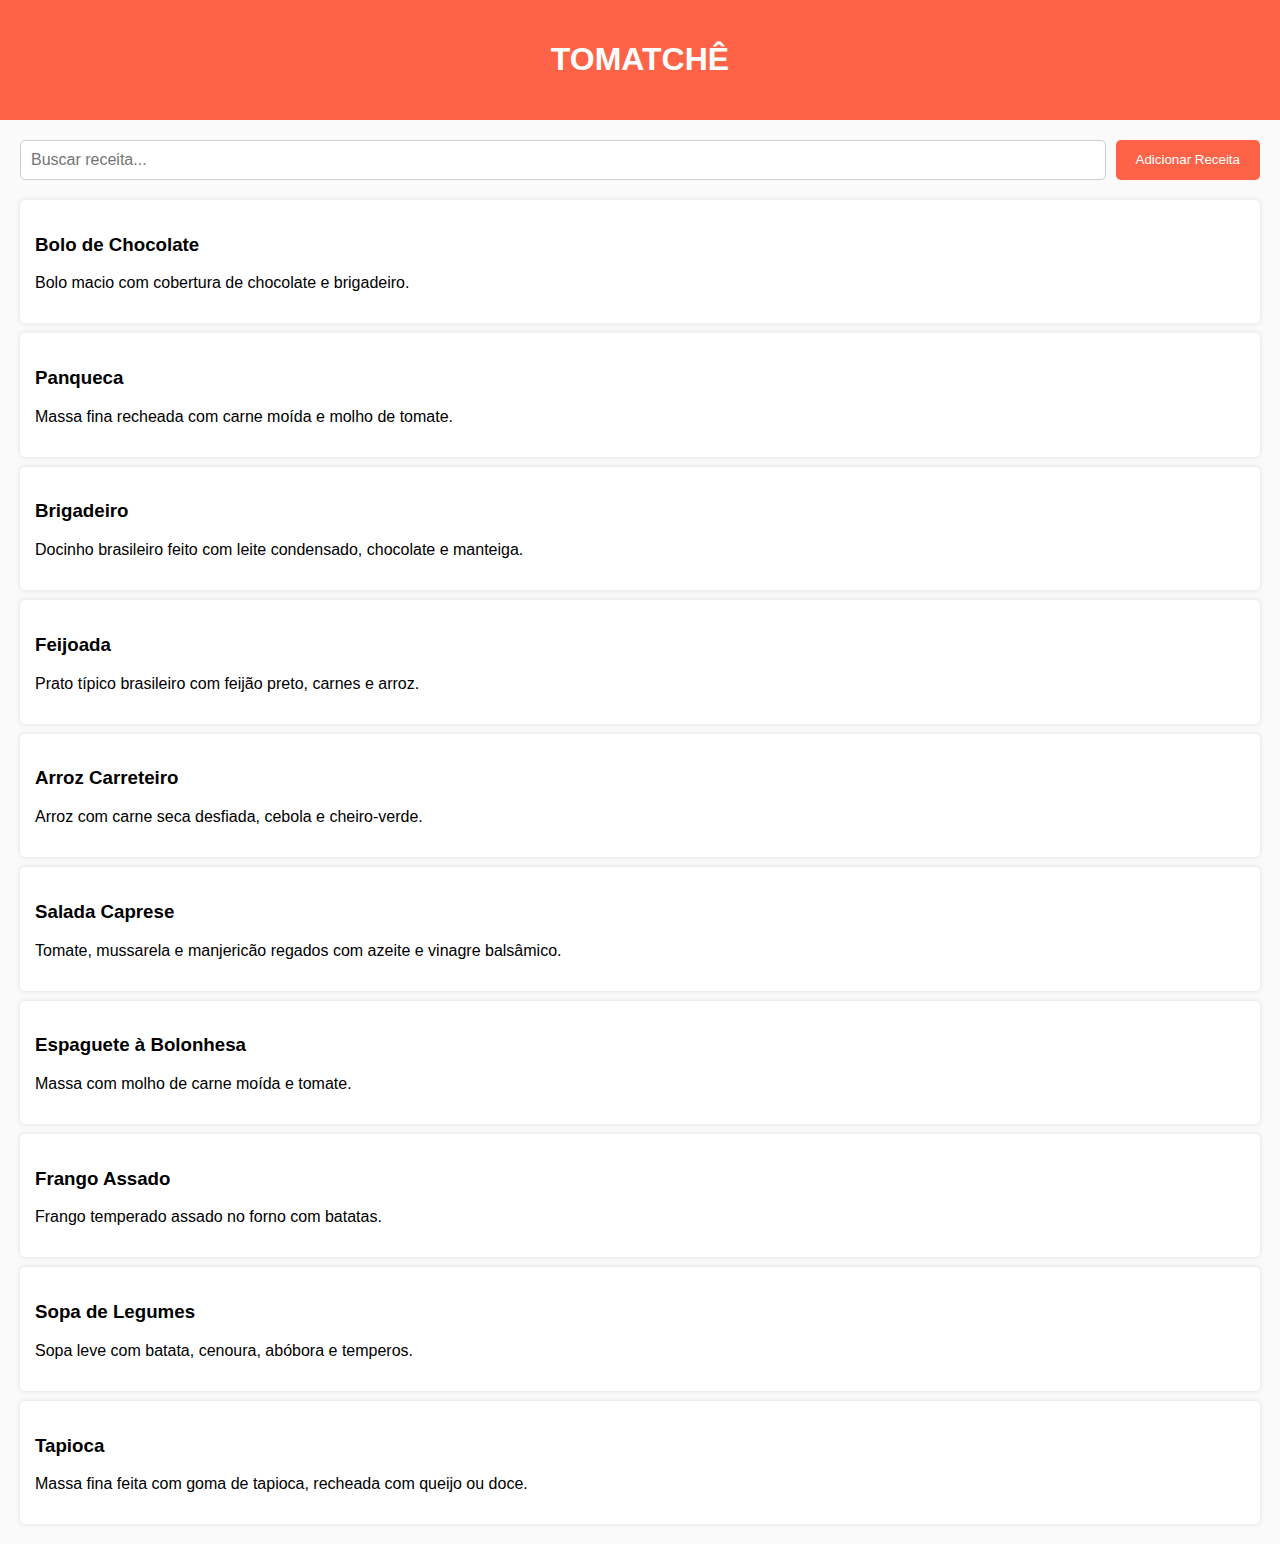
<file: tomatche/index.html>
<!DOCTYPE html>
<html lang="pt-BR">
<head>
    <meta charset="UTF-8" />
    <title>TOMATCHÊ - Busca de Receitas</title>
    <link rel="stylesheet" href="style.css" />
</head>
<body>
    <div id="cabeçario">
        <h1>TOMATCHÊ</h1>
    </div>

    <div id="painelBusca">
        <input type="text" id="barraPesquisa" placeholder="Buscar receita..." />
        <button class="botao" onclick="adicionarReceita()">Adicionar Receita</button>
    </div>

    <div id="resultadoBusca">
        <!-- Aqui aparecerão os resultados -->
    </div>

    <!-- Modal para adicionar receita -->
    <div id="modalAdd" class="modal">
        <div class="modal-conteudo">
            <h2>Adicionar nova receita</h2>
            <input type="text" id="nomeReceita" placeholder="Nome da receita" />
            <textarea id="descricaoReceita" placeholder="Descrição da receita"></textarea>
            <button class="botao" onclick="salvarReceita()">Salvar</button>
            <button class="botao" onclick="fecharModal()">Cancelar</button>
        </div>
    </div>

    <script src="scripts.js"></script>
</body>
</html>
</file>
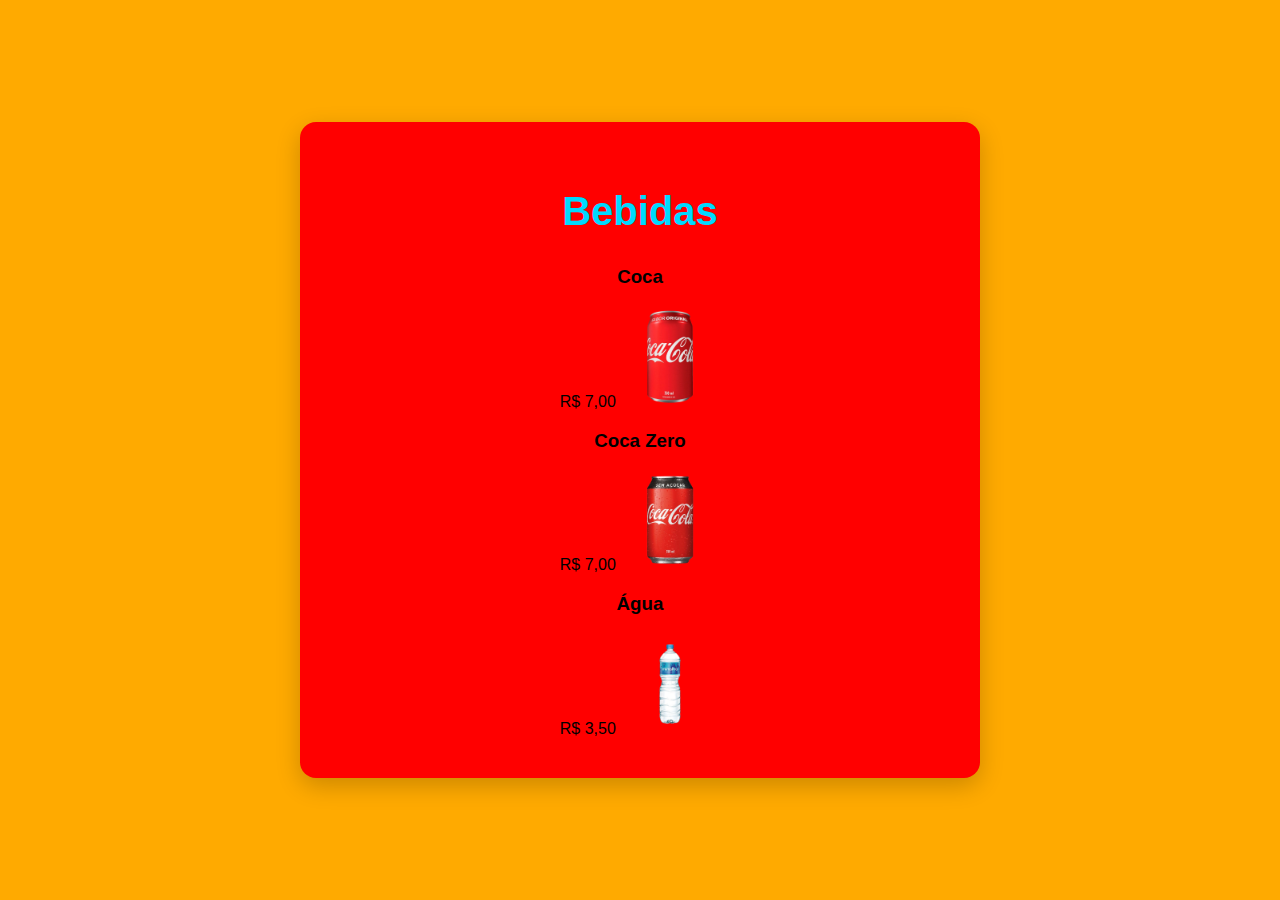
<file: aula cls/bebidas.html>
<!DOCTYPE html>
<html lang="pt-BR">
<head>
  <meta charset="UTF-8" />
  <meta name="viewport" content="width=device-width, initial-scale=1" />
  <title>Meu Primeiro Site</title>
  <link rel="stylesheet" href="styleB.css">
</head>

<body>
  <section class="cardapio-categoria">
  <h1>Bebidas</h1>
  <div>
    <div>
      <h3>Coca</h3>
      <span>R$ 7,00</span>
      <img src="./imagens/coca_png-removebg-preview.png" alt="Coca" width="100" height="100" />
    </div>
    <div>
      <h3>Coca Zero</h3>
      <span>R$ 7,00</span>
      <img src="./imagens/coca_zero_png-removebg-preview.png" alt="Coca Zero" width="100" height="100" />
    </div>
    <div>
      <h3>Água</h3>
      <span>R$ 3,50</span>
      <img src="./imagens/agua_png-removebg-preview.png" alt="Água" width="100" height="100" />
    </div>
  </div>
</section>
</body>
</file>
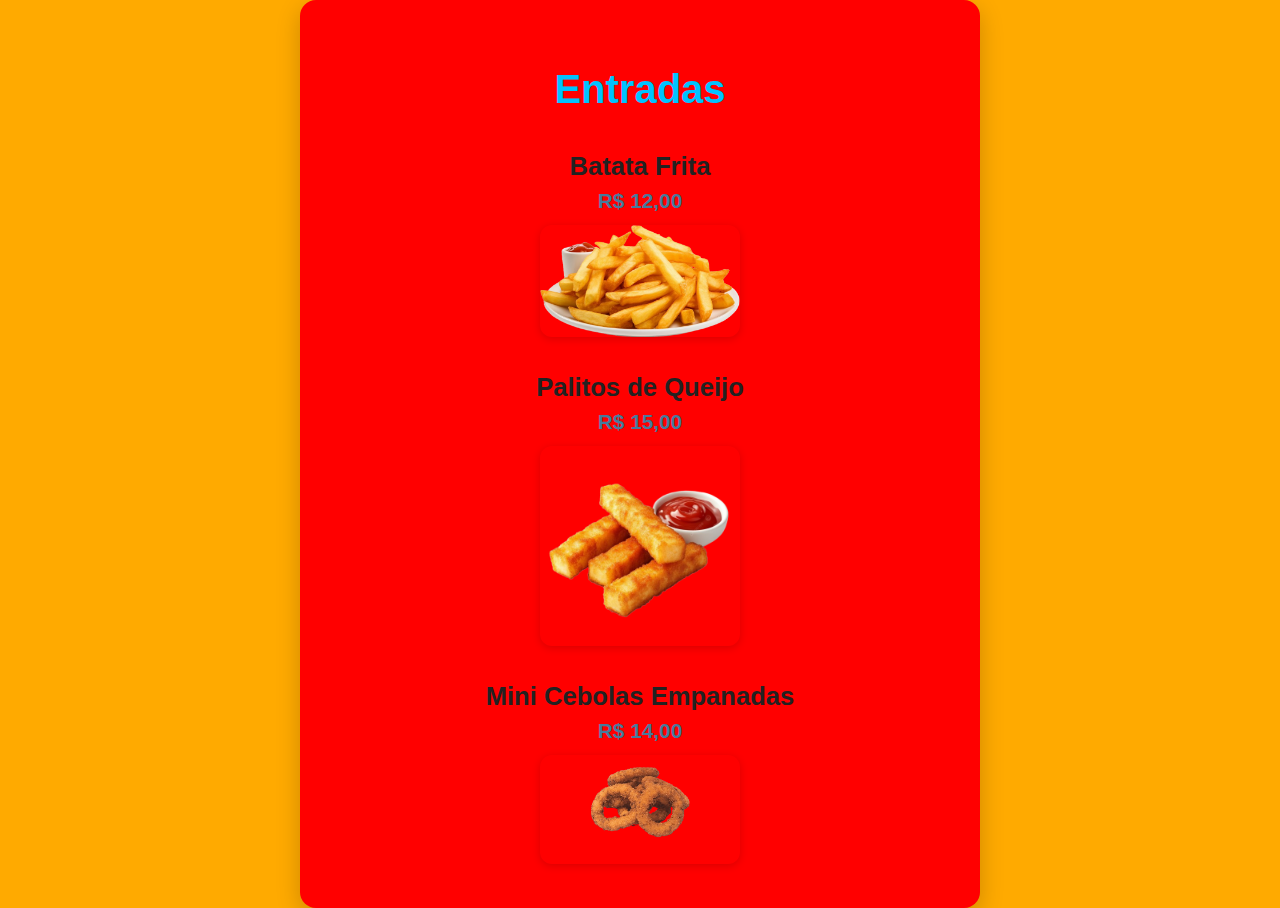
<file: aula cls/entradas.html>
<!DOCTYPE html>
<html lang="pt-BR">
<head>
  <meta charset="UTF-8">
  <meta name="viewport" content="width=device-width, initial-scale=1.0">
  <title>Entradas</title>
  <link rel="stylesheet" href="styleE.css">
</head>
<body>

  <section class="cardapio-categoria">
    <h1>Entradas</h1>

    <div class="itens-cardapio">
      <div class="item">
        <h3>Batata Frita</h3>
        <span>R$ 12,00</span>
        <img src="imagens/batata_frita-removebg-preview.png" alt="Batata Frita">
      </div>

      <div class="item">
        <h3>Palitos de Queijo</h3>
        <span>R$ 15,00</span>
        <img src="imagens/palitos_de_queijo-removebg-preview.png" alt="Palitos de Queijo">
      </div>

      <div class="item">
        <h3>Mini Cebolas Empanadas</h3>
        <span>R$ 14,00</span>
        <img src="imagens/cebola_empanada-removebg-preview.png" alt="Mini Cebolas Empanadas">
      </div>
    </div>
  </section>

</body>
</html>
</file>
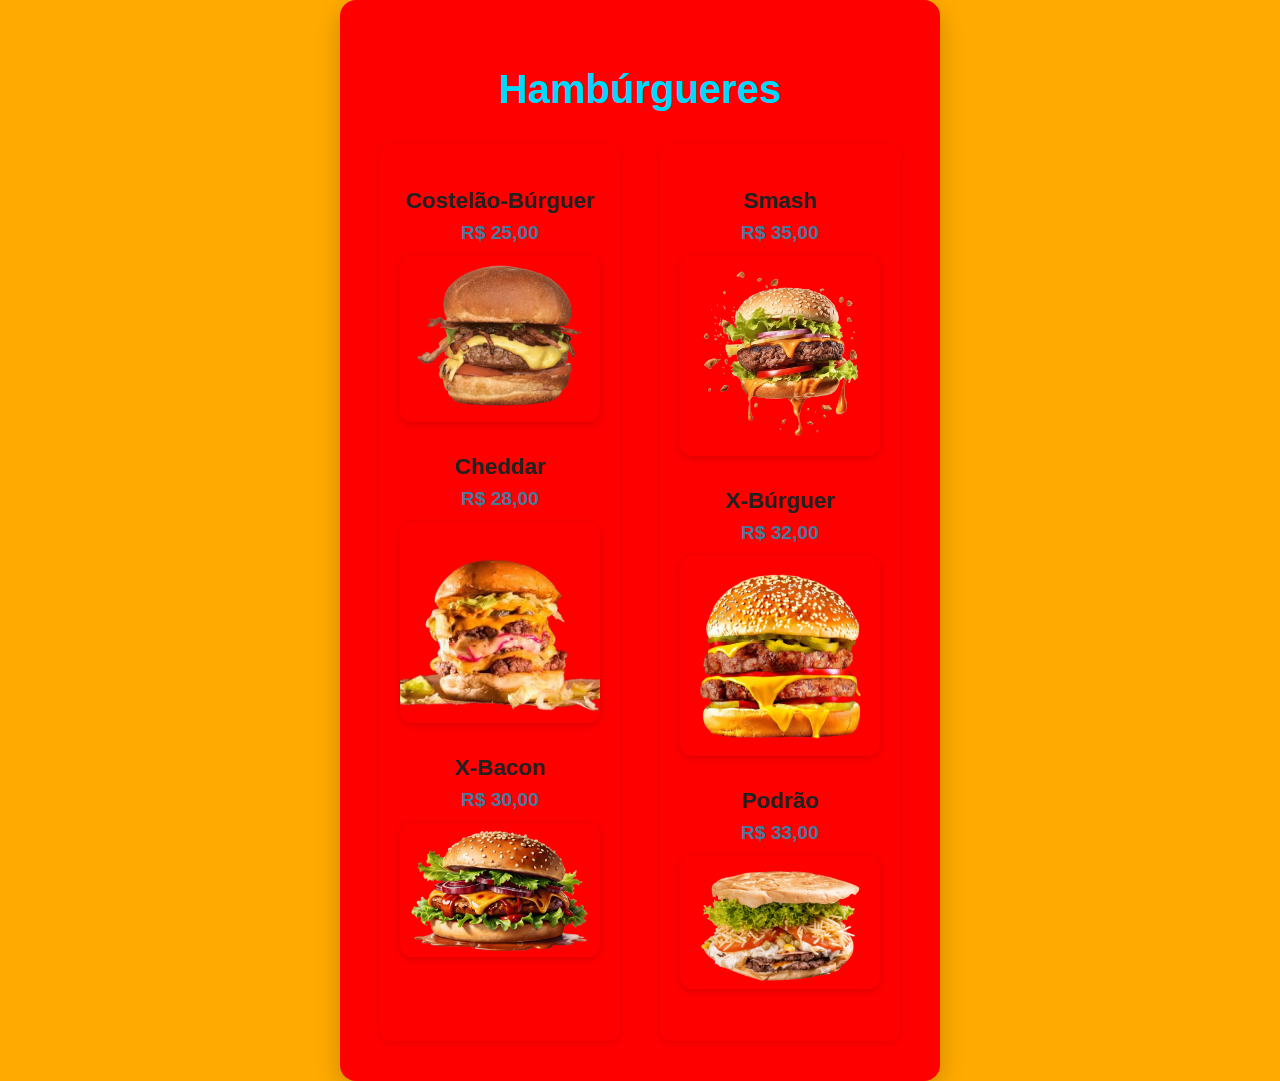
<file: aula cls/hamburgueres.html>
<!DOCTYPE html>
<html lang="pt-BR">
<head>
  <meta charset="UTF-8">
  <meta name="viewport" content="width=device-width, initial-scale=1.0">
  <title>Hambúrgueres</title>
  <link rel="stylesheet" href="styleH.css">
</head>
<body>

  <section class="cardapio-categoria">
    <h1>Hambúrgueres</h1>

    <div class="duas-colunas">
      <!-- Coluna 1 -->
      <div class="coluna">
        <h2></h2>
        <div class="item">
          <h3>Costelão-Búrguer</h3>
          <span>R$ 25,00</span>
          <img src="imagens/408-4083698_rupper-burguer-hamburguer-de-costela-png-removebg-preview.png" alt="Costelão-Búrguer">
        </div>
        <div class="item">
          <h3>Cheddar</h3>
          <span>R$ 28,00</span>
          <img src="./imagens/hamburguer_com_muito_queijo-removebg-preview.png" alt="Hambúrguer Cheddar">
        </div>
        <div class="item">
          <h3>X-Bacon</h3>
          <span>R$ 30,00</span>
          <img src="imagens/hamgurguer-removebg-preview.png" alt="X-Bacon">
        </div>
      </div>

      <!-- Coluna 2 -->
      <div class="coluna">
        <h2></h2>
        <div class="item">
          <h3>Smash</h3>
          <span>R$ 35,00</span>
          <img src="imagens/hamburguer_cseiro-removebg-preview.png" alt="Hambúrguer Smash">
        </div>
        <div class="item">
          <h3>X-Búrguer</h3>
          <span>R$ 32,00</span>
          <img src="imagens/hamburguer-removebg-preview.png" alt="X-Búrguer ">
        </div>
        <div class="item">
          <h3>Podrão</h3>
          <span>R$ 33,00</span>
          <img src="imagens/podrao-removebg-preview.png" alt="Podrão">
        </div>
      </div>
    </div>
  </section>

</body>
</html>
</file>
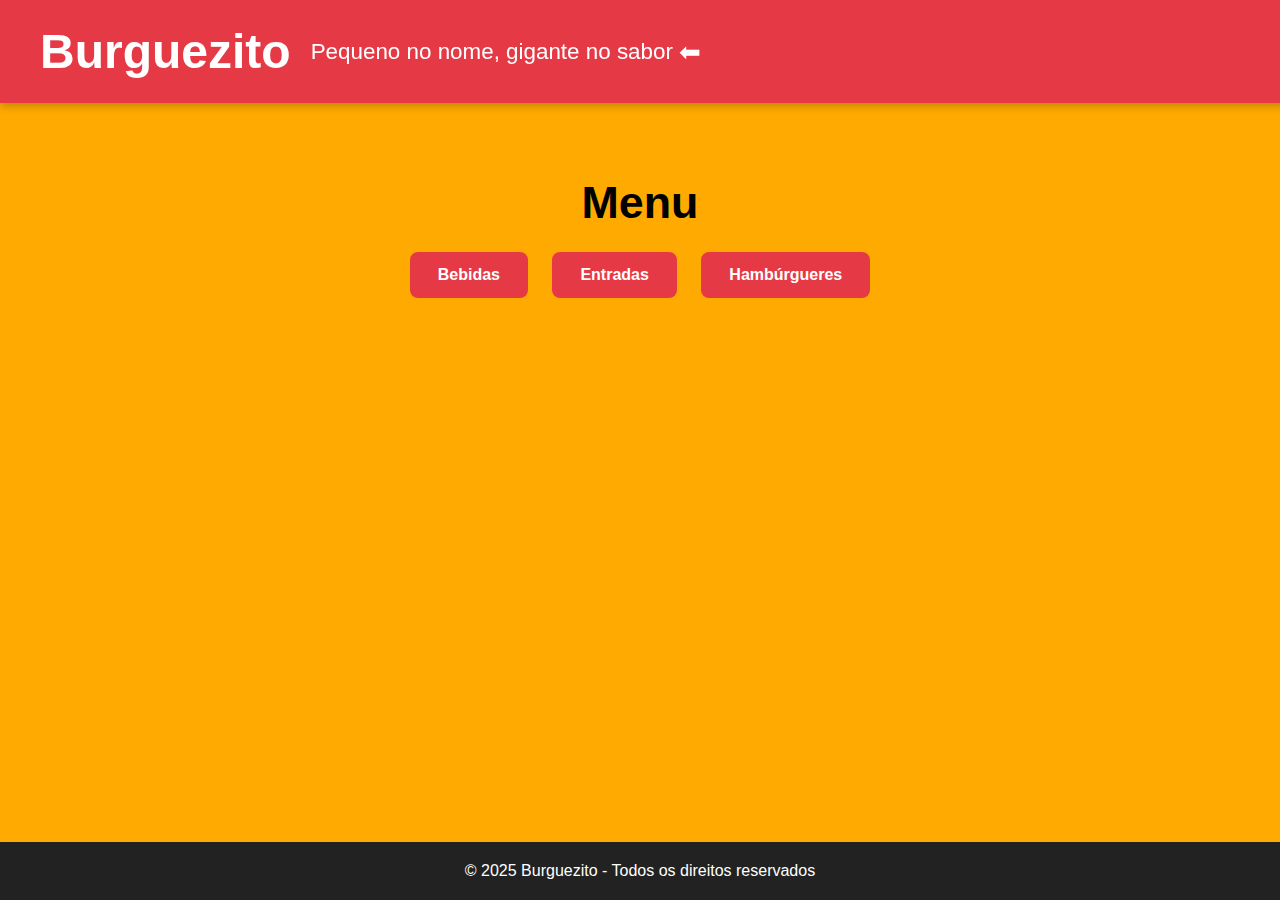
<file: aula cls/index2.html>
<!DOCTYPE html>
<html lang="pt-BR">
<head>
  <meta charset="UTF-8" />
  <meta name="viewport" content="width=device-width, initial-scale=1" />
  <title>Burguezito</title>
  <link rel="stylesheet" href="style2.css">
</head>
<body>

  <header class="topo">
    <h1 class="logo">Burguezito</h1>
    <div class="slogan">
      <span>Pequeno no nome, gigante no sabor</span>
      <span class="seta">⬅</span>
    </div>
  </header>

  <main class="conteudo">
    <h2>Menu</h2>
    <div class="menu-botoes">
      <a href="bebidas.html" class="botao">Bebidas</a>
      <a href="entradas.html" class="botao">Entradas</a>
      <a href="hamburgueres.html" class="botao">Hambúrgueres</a>
    </div>
  </main>

  <footer>
    © 2025 Burguezito - Todos os direitos reservados
  </footer>

</body>
</html>
</file>
<file: tomatche/style.css>
body {
    font-family: Arial, sans-serif;
    margin: 0;
    padding: 0;
    background-color: #fafafa;
}

#cabeçario {
    background-color: tomato;
    color: white;
    padding: 20px;
    text-align: center;
}

#painelBusca {
    margin: 20px;
    display: flex;
    gap: 10px;
}

#barraPesquisa {
    flex-grow: 1;
    padding: 10px;
    font-size: 16px;
    border-radius: 5px;
    border: 1px solid #ccc;
}

.botao {
    padding: 10px 20px;
    background-color: tomato;
    color: white;
    border: none;
    border-radius: 5px;
    cursor: pointer;
}

.botao:hover {
    background-color: darkred;
}

#resultadoBusca {
    margin: 20px;
}

.receita-item {
    background-color: white;
    padding: 15px;
    border-radius: 5px;
    box-shadow: 0 0 5px #ddd;
    margin-bottom: 10px;
}

.modal {
    display: none; /* Começa escondido */
    position: fixed;
    top: 0;
    left: 0;
    width: 100%;
    height: 100%;
    background-color: rgba(0,0,0,0.5);
    justify-content: center;
    align-items: center;
}

.modal-conteudo {
    background-color: white;
    padding: 20px;
    border-radius: 10px;
    width: 300px;
    display: flex;
    flex-direction: column;
    gap: 10px;
}

textarea {
    resize: vertical;
    min-height: 60px;
}
</file>
<file: aula cls/styleB.css>
body {
  background-color: #ffaa00; /* fundo laranja */
  font-family: Arial, sans-serif;
  margin: 0;
  padding: 0;

  display: flex;
  justify-content: center; /* centraliza horizontal */
  align-items: center;     /* centraliza vertical */
  height: 100vh;           /* ocupa a tela toda */
}

/* Caixa centralizada */
.cardapio-categoria {
  background: hsl(0, 100%, 50%); /* fundo branco */
  padding: 40px;
  width: 600px;
  border-radius: 16px;
  box-shadow: 0 8px 24px rgba(0,0,0,0.2);
  text-align: center;
}

/* Título */
.cardapio-categoria h1 {
  color: #00d9ff; /* vermelho */
  font-size: 2.5rem;
  margin-bottom: 32px;
}

/* Cada item do cardápio */
.item {
  margin-bottom: 28px;
}

.item h3 {
  margin: 8px 0;
  font-size: 1.6rem;
  color: #222;
}

.item span {
  font-weight: bold;
  font-size: 1.3rem;
  color: hsl(203, 100%, 50%); /* azul */
  display: block;
  margin-bottom: 12px;
}

.item img {
  width: 220px;
  border-radius: 12px;
  box-shadow: 0 2px 8px rgba(0,0,0,0.15);
}
</file>
<file: aula cls/styleE.css>
body {
  background-color: #ffaa00; /* fundo laranja */
  font-family: Arial, sans-serif;
  margin: 0;
  padding: 0;

  display: flex;
  justify-content: center;
  align-items: center;
  min-height: 100vh; /* ocupa a tela toda */
}

/* Caixa centralizada */
.cardapio-categoria {
  background: hsl(0, 100%, 50%); /* branco */
  padding: 40px;
  width: 600px;
  border-radius: 16px;
  box-shadow: 0 8px 24px rgba(0,0,0,0.2);
  text-align: center;
}

/* Título principal */
.cardapio-categoria h1 {
  color: #00c3ff; /* vermelho */
  font-size: 2.5rem;
  margin-bottom: 32px;
}

/* Container dos itens */
.itens-cardapio {
  display: flex;
  flex-direction: column;
  gap: 24px;
  align-items: center;
}

/* Cada item */
.item h3 {
  margin: 8px 0;
  font-size: 1.6rem;
  color: #222;
}

.item span {
  font-weight: bold;
  font-size: 1.3rem;
  color: #457b9d; /* azul */
  display: block;
  margin-bottom: 12px;
}

.item img {
  width: 200px;
  border-radius: 12px;
  box-shadow: 0 2px 8px rgba(0,0,0,0.15);
}
</file>
<file: aula cls/styleH.css>
body {
  background-color: #ffaa00; /* fundo laranja */
  font-family: Arial, sans-serif;
  margin: 0;
  padding: 0;

  display: flex;
  justify-content: center;
  align-items: center;
  min-height: 100vh; /* ocupa a tela toda */
}

/* Caixa centralizada */
.cardapio-categoria {
  background: #ff0000;
  padding: 40px;
  max-width: 1000px;
  border-radius: 16px;
  box-shadow: 0 8px 24px rgba(0,0,0,0.2);
  text-align: center;
}

/* Título principal */
.cardapio-categoria h1 {
  color: #00d9ff;
  font-size: 2.5rem;
  margin-bottom: 32px;
}

/* Layout de duas colunas */
.duas-colunas {
  display: flex;
  gap: 40px;
  justify-content: center;
}

/* Cada coluna de hambúrguer */
.coluna {
  flex: 1;
  background: #ff0000;
  padding: 20px;
  border-radius: 12px;
  box-shadow: 0 2px 8px rgba(0,0,0,0.1);
}

.coluna h2 {
  color: #00f7ff;
  font-size: 1.8rem;
  margin-bottom: 20px;
}

/* Cada item */
.item {
  margin-bottom: 28px;
}

.item h3 {
  margin: 8px 0;
  font-size: 1.4rem;
  color: #222;
}

.item span {
  font-weight: bold;
  font-size: 1.2rem;
  color: #457b9d;
  display: block;
  margin-bottom: 12px;
}

.item img {
  width: 200px;
  border-radius: 12px;
  box-shadow: 0 2px 8px rgba(0,0,0,0.15);
}
</file>
<file: aula cls/style2.css>
/* Faz a página ocupar a altura toda e empurrar o footer pro fim */
body {
  background-color: #ffaa00;
  font-family: Arial, sans-serif;
  margin: 0;
  padding: 0;
  text-align: center;

  display: flex;
  flex-direction: column;
  min-height: 100vh; /* garante altura total da tela */
}

/* Topo fixo */
.topo {
  display: flex;
  justify-content: flex-start;
  align-items: center;
  background: #e63946;
  color: white;
  padding: 24px 40px;
  position: fixed;
  top: 0;
  width: 100%;
  box-shadow: 0 4px 8px rgba(0,0,0,0.2);
  gap: 20px;
}

.logo {
  font-size: 3rem;
  margin: 0;
}

.slogan {
  font-size: 1.4rem;
  display: flex;
  align-items: center;
  gap: 6px;
}

.slogan .seta {
  font-size: 1.6rem;
}

/* Espaço pro topo não cobrir o conteúdo */
.conteudo {
  margin-top: 140px;
  flex: 1; /* empurra o rodapé pro fim */
}

.conteudo h2 {
  font-size: 2.8rem;
  margin-bottom: 24px;
}

.menu-botoes {
  margin-bottom: 24px;
}

.botao {
  display: inline-block;
  background: #e63946;
  color: #fff;
  padding: 14px 28px;
  margin: 0 10px;
  border-radius: 8px;
  text-decoration: none;
  font-weight: bold;
  transition: transform 0.2s, background 0.2s;
}

.botao:hover {
  background: #a83232;
  transform: scale(1.05);
}

footer {
  background: #222;
  color: #fff;
  text-align: center;
  padding: 20px 0;
  margin-top: auto; /* garante que o rodapé vá pro fim */
}
</file>
